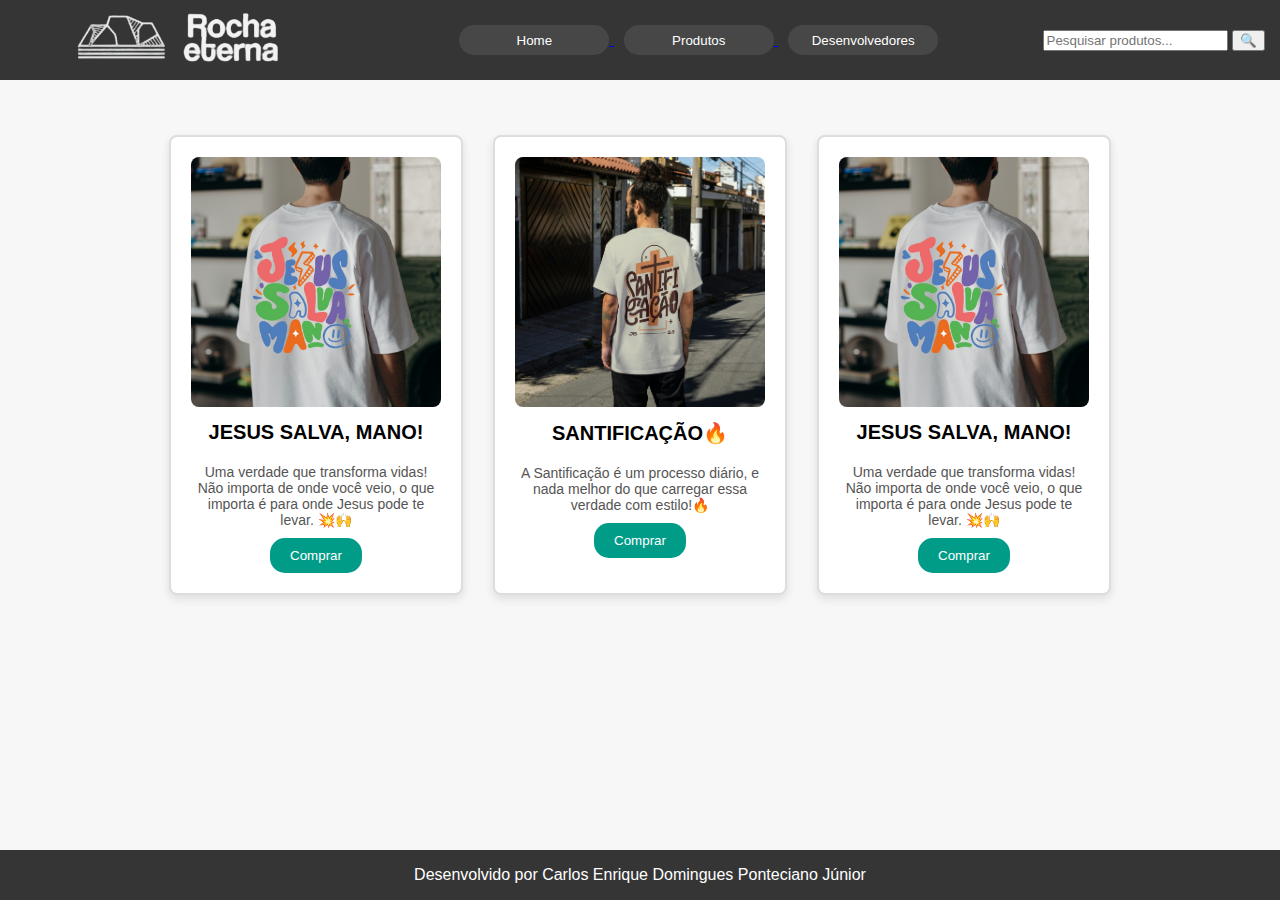
<file: index.html>
<!DOCTYPE html>
<html lang="pt-BR">
<head>
    <meta charset="UTF-8">
    <meta name="viewport" content="width=device-width, initial-scale=1.0">
    <title>Página inicial</title>
    <link rel="stylesheet" type="text/css" href="style.css">
</head>
<body>
    <header>
        <a href="index.html">
            <img class="logo" src="logo.png" width="350px" height="auto">
        </a>
        <div id="BotaoNav">
            <a href="index.html">
                <button class="botaohead">Home</button>
            </a>  
            <a href="vestibulinho.html">
                <button class="botaohead">Produtos</button>
            </a> 
            <a href="developers.html">
                <button class="botaohead">Desenvolvedores</button>
            </a> 
        </div>
        <!-- Barra de Pesquisa -->
        <div id="barra-pesquisa">
            <input type="text" id="pesquisa" placeholder="Pesquisar produtos..." />
            <button id="btn-pesquisar" onclick="pesquisar()">🔍</button>
        </div>
    </header>

    <!-- Seção de Cards de Produtos -->
    <section id="produtos">
        <div class="produto-card">
            <img src="camisa1.jpg" alt="Produto 1" class="produto-imagem">
            <h3 class="produto-nome">JESUS SALVA, MANO!</h3>
            <p class="produto-descricao">Uma verdade que transforma vidas! Não importa de onde você veio, o que importa é para onde Jesus pode te levar. 💥🙌</p>
            <button class="produto-btn">Comprar</button>
        </div>

        <div class="produto-card">
            <img src="camisa2.jpg" alt="Produto 2" class="produto-imagem">
            <h3 class="produto-nome">SANTIFICAÇÃO🔥</h3>
            <p class="produto-descricao">A Santificação é um processo diário, e nada melhor do que carregar essa verdade com estilo!🔥</p>
            <button class="produto-btn">Comprar</button>
        </div>

        <div class="produto-card">
            <img src="camisa1.jpg" alt="Produto 3" class="produto-imagem">
            <h3 class="produto-nome">JESUS SALVA, MANO!</h3>
            <p class="produto-descricao">Uma verdade que transforma vidas! Não importa de onde você veio, o que importa é para onde Jesus pode te levar. 💥🙌</p>
            <button class="produto-btn">Comprar</button>
        </div>
    </section>

    <footer>
        <p id="rodape">Desenvolvido por Carlos Enrique Domingues Ponteciano Júnior</p>
    </footer>

    <script>
        function pesquisar() {
            let pesquisaTermo = document.getElementById('pesquisa').value.toLowerCase();
            alert("Você pesquisou por: " + pesquisaTermo);
            // Aqui você pode implementar a lógica de filtrar os produtos ou realizar uma pesquisa no banco de dados.
        }
    </script>
</body>
</html>
</file>
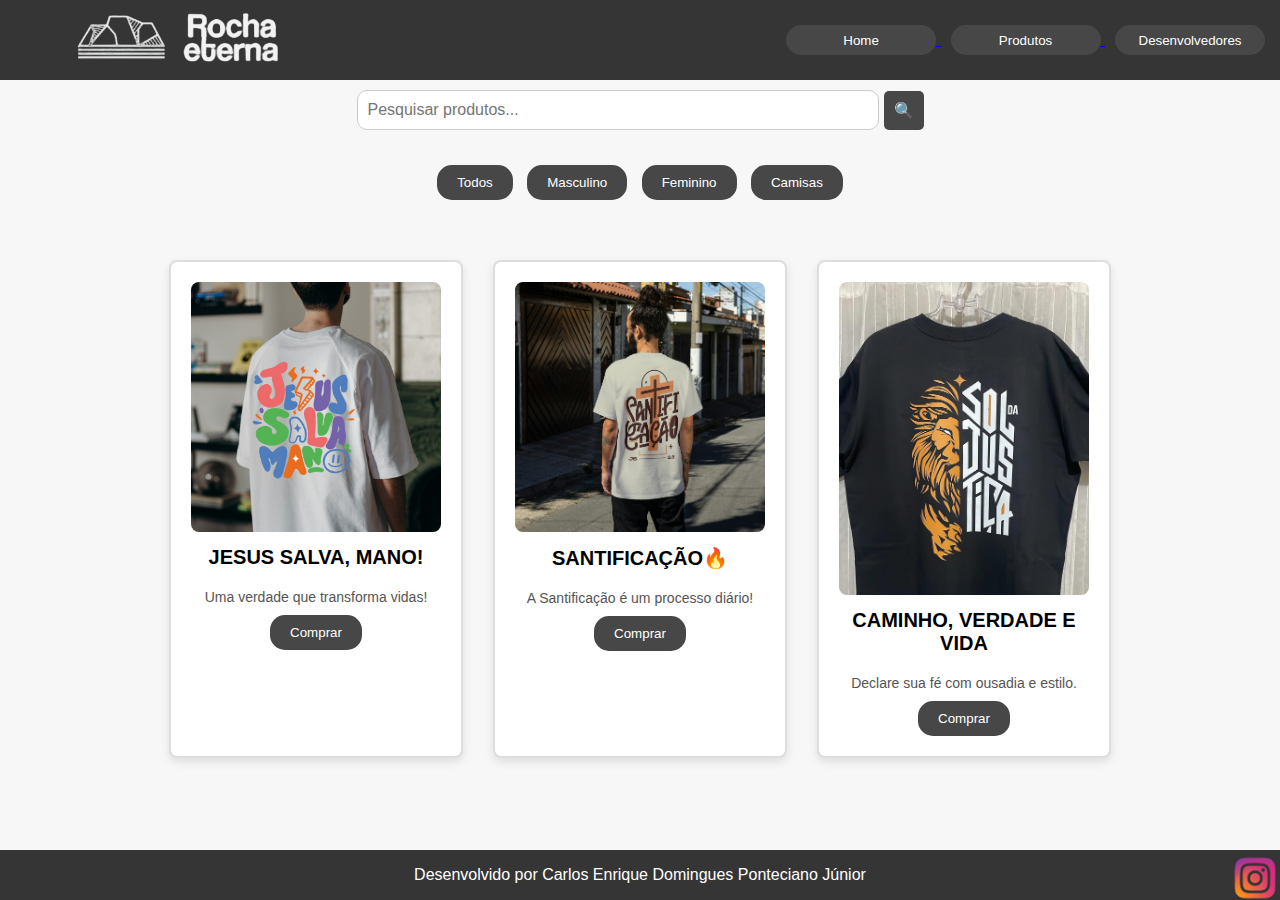
<file: produtos.html>
<!DOCTYPE html>
<html lang="pt-BR">
<head>
    <meta charset="UTF-8">
    <meta name="viewport" content="width=device-width, initial-scale=1.0">
    <title>Página inicial</title>
    <link rel="stylesheet" type="text/css" href="src/style/style.css">
    <link rel="stylesheet" type="text/css" href="src/style/pesquisa.css">
    <link rel="stylesheet" type="text/css" href="src/style/navbar.css">
    <link rel="stylesheet" type="text/css" href="src/style/produtos.css">
</head>
<body>
    <header>
        <a href="index.html">
            <img class="logo" src="logo.png" width="350px" height="auto">
        </a>
        <div id="BotaoNav">
            <a href="index.html">
                <button class="botaohead">Home</button>
            </a>  
            <a href="produtos.html">
                <button class="botaohead">Produtos</button>
            </a> 
            <a href="developers.html">
                <button class="botaohead">Desenvolvedores</button>
            </a> 
        </div>
    </header>

    <!-- Barra de Pesquisa -->
        <div id="barra-pesquisa">
            <input type="text" id="pesquisa" placeholder="Pesquisar produtos..." />
            <button id="btn-pesquisar" onclick="pesquisar()">🔍</button>
        </div> 
              
   

    <!-- Filtros -->
    <div id="filtros">
        <button class="filtro-btn" onclick="filtrarProdutos('todos')">Todos</button>
        <button class="filtro-btn" onclick="filtrarProdutos('masculino')">Masculino</button>
        <button class="filtro-btn" onclick="filtrarProdutos('feminino')">Feminino</button>
        <button class="filtro-btn" onclick="filtrarProdutos('camisa')">Camisas</button>
    </div>

    <!-- Seção de Cards de Produtos -->
    <section id="produtos">
        <div class="produto-card masculino camisa">
            <img src="camisa1.jpg" alt="Produto 1" class="produto-imagem">
            <h3 class="produto-nome">JESUS SALVA, MANO!</h3>
            <p class="produto-descricao">Uma verdade que transforma vidas!</p>
            <button class="produto-btn">Comprar</button>
        </div>

        <div class="produto-card feminino camisa">
            <img src="camisa2.jpg" alt="Produto 2" class="produto-imagem">
            <h3 class="produto-nome">SANTIFICAÇÃO🔥</h3>
            <p class="produto-descricao">A Santificação é um processo diário!</p>
            <button class="produto-btn">Comprar</button>
        </div>

        <div class="produto-card masculino camisa">
            <img src="camisa3.jpg" alt="Produto 3" class="produto-imagem">
            <h3 class="produto-nome">CAMINHO, VERDADE E VIDA</h3>
            <p class="produto-descricao">Declare sua fé com ousadia e estilo.</p>
            <button class="produto-btn">Comprar</button>
        </div>
    </section>

    <footer>
        <p id="rodape">Desenvolvido por Carlos Enrique Domingues Ponteciano Júnior</p>
        <div id="contato">
                <a href=https://www.instagram.com/rocha.eterna24?utm_source=ig_web_button_share_sheet&igsh=cGRmbWg3bHdkMm1u">
                    <img src="instagram.png" width="50px" height="50px">
                </a>
        </div> 
    </footer>

    <script src="src/js/pesquisa.js"></script>
</body>
</html>
</file>
<file: style.css>
body {
    margin: 0;
    padding: 0;
    background-color: #F7F7F7;
    font-family: Arial, sans-serif;
}

h2 {
    text-align: center;
}

header {
    background-color: #353535;
    height: 80px;
    display: flex;
    align-items: center;
    justify-content: space-between;
    padding-right: 15px;
}

.logo {
    margin-right: -5px;  /* Deixe a margem negativa para elas ficarem mais coladas */
}

.botaohead {
    margin-left: 10px;
    height: 30px;
    width: 150px;
    border-radius: 15px;
    border: none;
    background-color: #474747;
    color: white;
    cursor: pointer;
    transition: background-color 0.3s;
}

.botaohead:hover {
    background-color: #585858;
}

footer {
    height: 50px;
    background-color: #353535;
    color: white;
    display: flex;
    align-items: center;
    justify-content: center;
    text-align: center;
}

.produto-card {
    background-color: white;
    border: 2px solid #ddd;
    border-radius: 8px;
    box-shadow: 0 4px 10px rgba(0, 0, 0, 0.1);
    width: 250px;
    margin: 15px;
    padding: 20px;
    text-align: center;
    transition: transform 0.3s ease;
}

.produto-card:hover {
    transform: translateY(-5px);
}

.produto-imagem {
    width: 100%;
    height: auto;
    border-radius: 8px;
}

.produto-nome {
    font-size: 20px;
    font-weight: bold;
    margin-top: 10px;
}

.produto-descricao {
    font-size: 14px;
    color: #555;
    margin: 10px 0;
}

.produto-btn {
    background-color: #009c88;
    color: white;
    padding: 10px 20px;
    border: none;
    border-radius: 15px;
    cursor: pointer;
    transition: background-color 0.3s;
}

.produto-btn:hover {
    background-color: #007566;
}

#produtos {
    display: flex;
    flex-wrap: wrap;
    justify-content: center;
    padding: 40px 20px;
}

footer {
    height: 50px;
    background-color: #353535;
    color: white;
    display: flex;
    align-items: center;
    justify-content: center;
    text-align: center;
    position: fixed; /* Fixa o rodapé na tela */
    bottom: 0; /* Fixa na parte inferior */
    width: 100%;
}
</file>
<file: src/style/style.css>
body {
    margin: 0;
    padding: 0;
    background-color: #F7F7F7;
    font-family: Arial, sans-serif;
}

h2 {
    text-align: center;
}

footer {
    height: 50px;
    background-color: #353535;
    color: white;
    display: flex;
    align-items: center;
    justify-content: center;
    text-align: center;
}

footer {
    height: 50px;
    background-color: #353535;
    color: white;
    display: flex;
    align-items: center;
    justify-content: center;
    text-align: center;
    position: fixed; /* Fixa o rodapé na tela */
    bottom: 0; /* Fixa na parte inferior */
    width: 100%;
}

#contato{
    position: absolute;
    right: 0;  
    margin-top: 10px;
}
@media (max-width: 768px) {
    header {
        flex-direction: column;
        height: auto;
        align-items: flex-start;
        padding: 10px;
    }

    .logo {
        width: 200px;
        height: auto;
    }

    #BotaoNav {
        display: flex;
        flex-direction: column;
        width: 100%;
    }

    .botaohead {
        width: 100%;
        margin: 5px 0;
    }

    #filtros {
        flex-direction: column;
        padding: 0 10px;
    }

    #barra-pesquisa {
        display: flex;
        flex-direction: column;
        align-items: center;
        margin: 10px;
    }

    #pesquisa {
        width: 100%;
        margin-bottom: 10px;
    }

    #btn-pesquisar {
        width: 100%;
    }

    #produtos {
        flex-direction: column;
        align-items: center;
    }

    .produto-card {
        width: 90%;
    }

    .slider {
        height: 250px;
    }

    .slide img {
        object-fit: cover;
    }

    footer {
        flex-direction: column;
        text-align: center;
        padding: 10px;
        position: static;
    }

    #contato {
        position: static;
        margin-top: 10px;
    }
}
</file>
<file: src/style/pesquisa.css>
#barra-pesquisa {
    display: flex;
    justify-content: center;
    align-items: center;
    margin-top: 10px;
}

#pesquisa {
    padding: 10px;
    width: 500px;
    border-radius: 10px;
    border: 1px solid #ccc;
    font-size: 16px;
    margin-right: 5px;
}

#btn-pesquisar {
    padding: 10px;
    background-color: #474747;
    color: white;
    border: none;
    border-radius: 5px;
    cursor: pointer;
    font-size: 16px;
}

#btn-pesquisar:hover {
    background-color: #585858;
}
</file>
<file: src/style/navbar.css>
header {
    background-color: #353535;
    height: 80px;
    display: flex;
    align-items: center;
    justify-content: space-between;
    padding-right: 15px;
}

.logo {
    margin-right: -5px;  /* Deixe a margem negativa para elas ficarem mais coladas */
}

.botaohead {
    margin-left: 10px;
    height: 30px;
    width: 150px;
    border-radius: 15px;
    border: none;
    background-color: #474747;
    color: white;
    cursor: pointer;
    transition: background-color 0.3s;
}

.botaohead:hover {
    background-color: #585858;
}
</file>
<file: src/style/produtos.css>
.produto-card {
    background-color: white;
    border: 2px solid #ddd;
    border-radius: 8px;
    box-shadow: 0 4px 10px rgba(0, 0, 0, 0.1);
    width: 250px;
    margin: 15px;
    padding: 20px;
    text-align: center;
    transition: transform 0.3s ease;
}

.produto-card:hover {
    transform: translateY(-5px);
}

.produto-imagem {
    width: 100%;
    height: auto;
    border-radius: 8px;
}

.produto-nome {
    font-size: 20px;
    font-weight: bold;
    margin-top: 10px;
}

.produto-descricao {
    font-size: 14px;
    color: #555;
    margin: 10px 0;
}

.produto-btn {
    background-color: #474747;
    color: white;
    padding: 10px 20px;
    border: none;
    border-radius: 15px;
    cursor: pointer;
    transition: background-color 0.3s;
}

.produto-btn:hover {
    background-color: #585858;
}

#produtos {
    display: flex;
    flex-wrap: wrap;
    justify-content: center;
    padding: 40px 20px;
}

#filtros {
    text-align: center;
    margin-top: 30px;
}

.filtro-btn {
    margin: 5px;
    padding: 10px 20px;
    background-color: #474747;
    color: white;
    border: none;
    border-radius: 15px;
    cursor: pointer;
    transition: background-color 0.3s;
}

.filtro-btn:hover {
    background-color: #585858;
}
</file>
